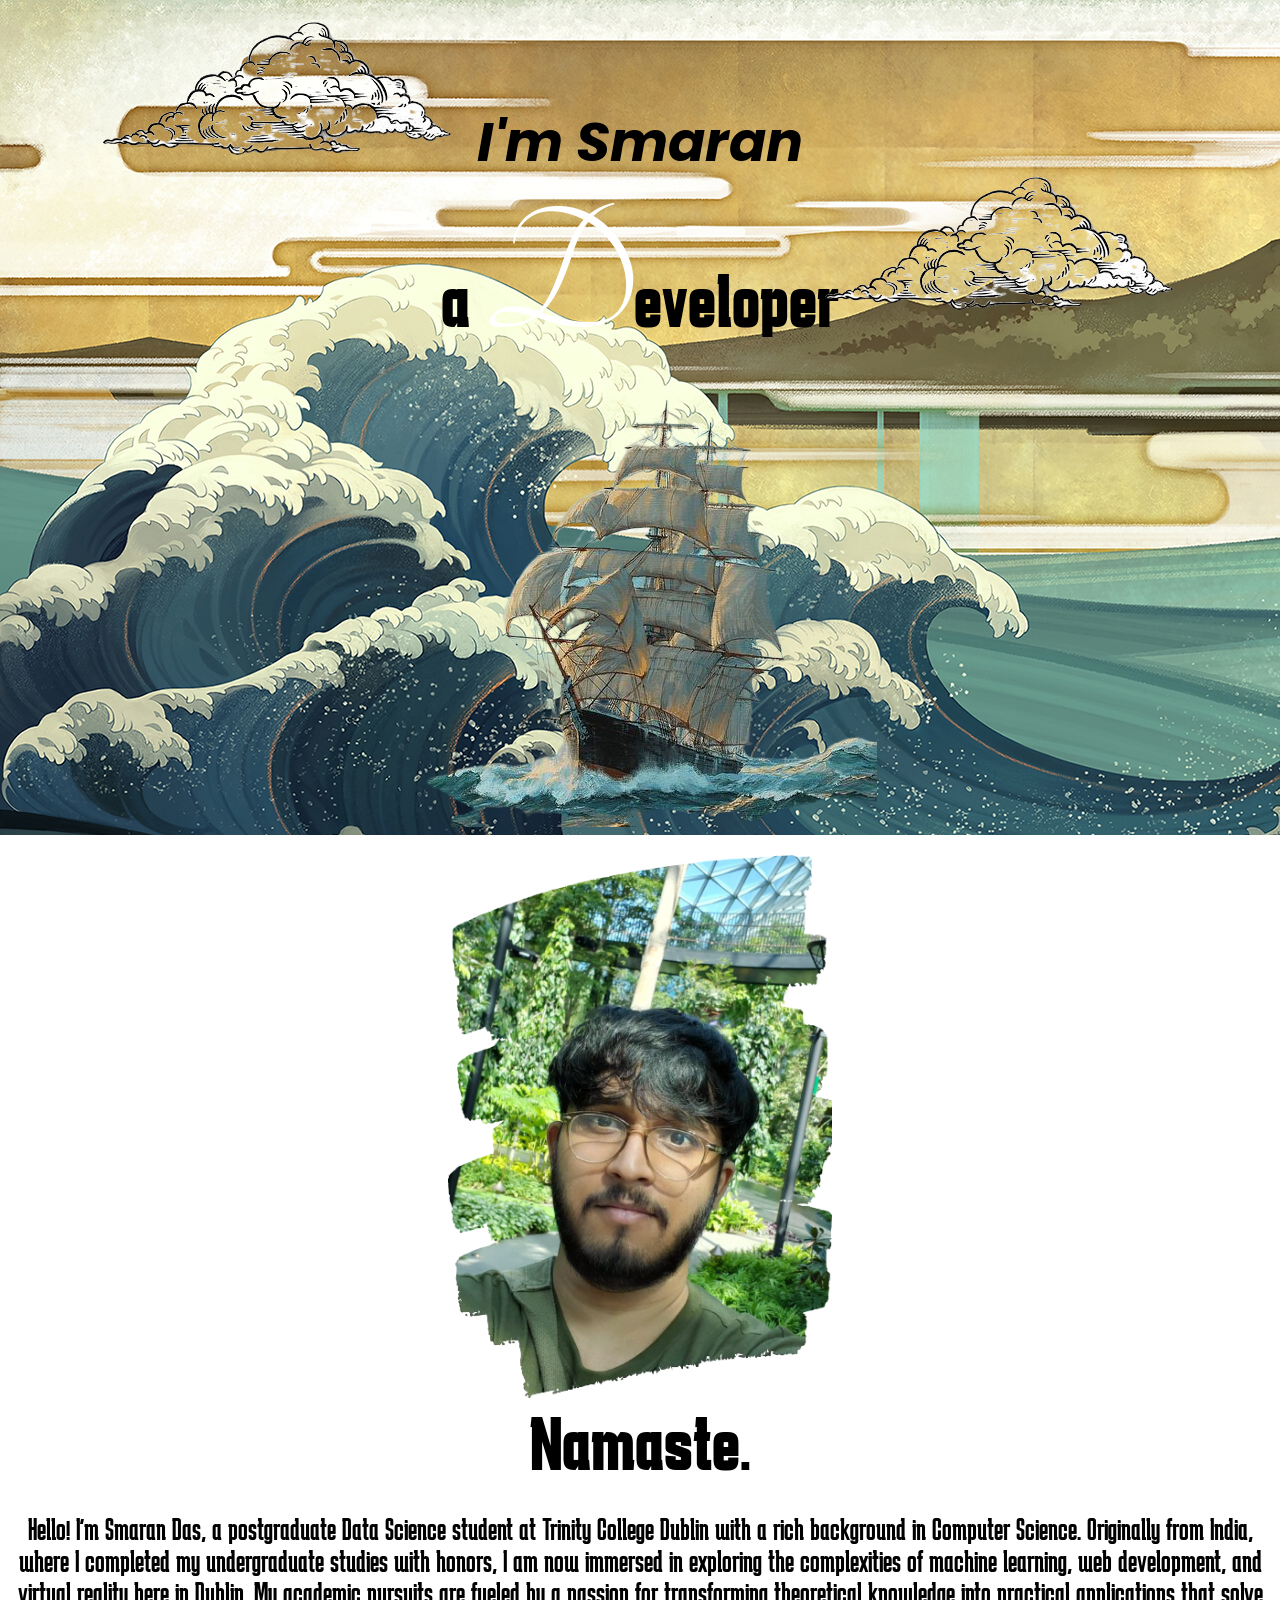
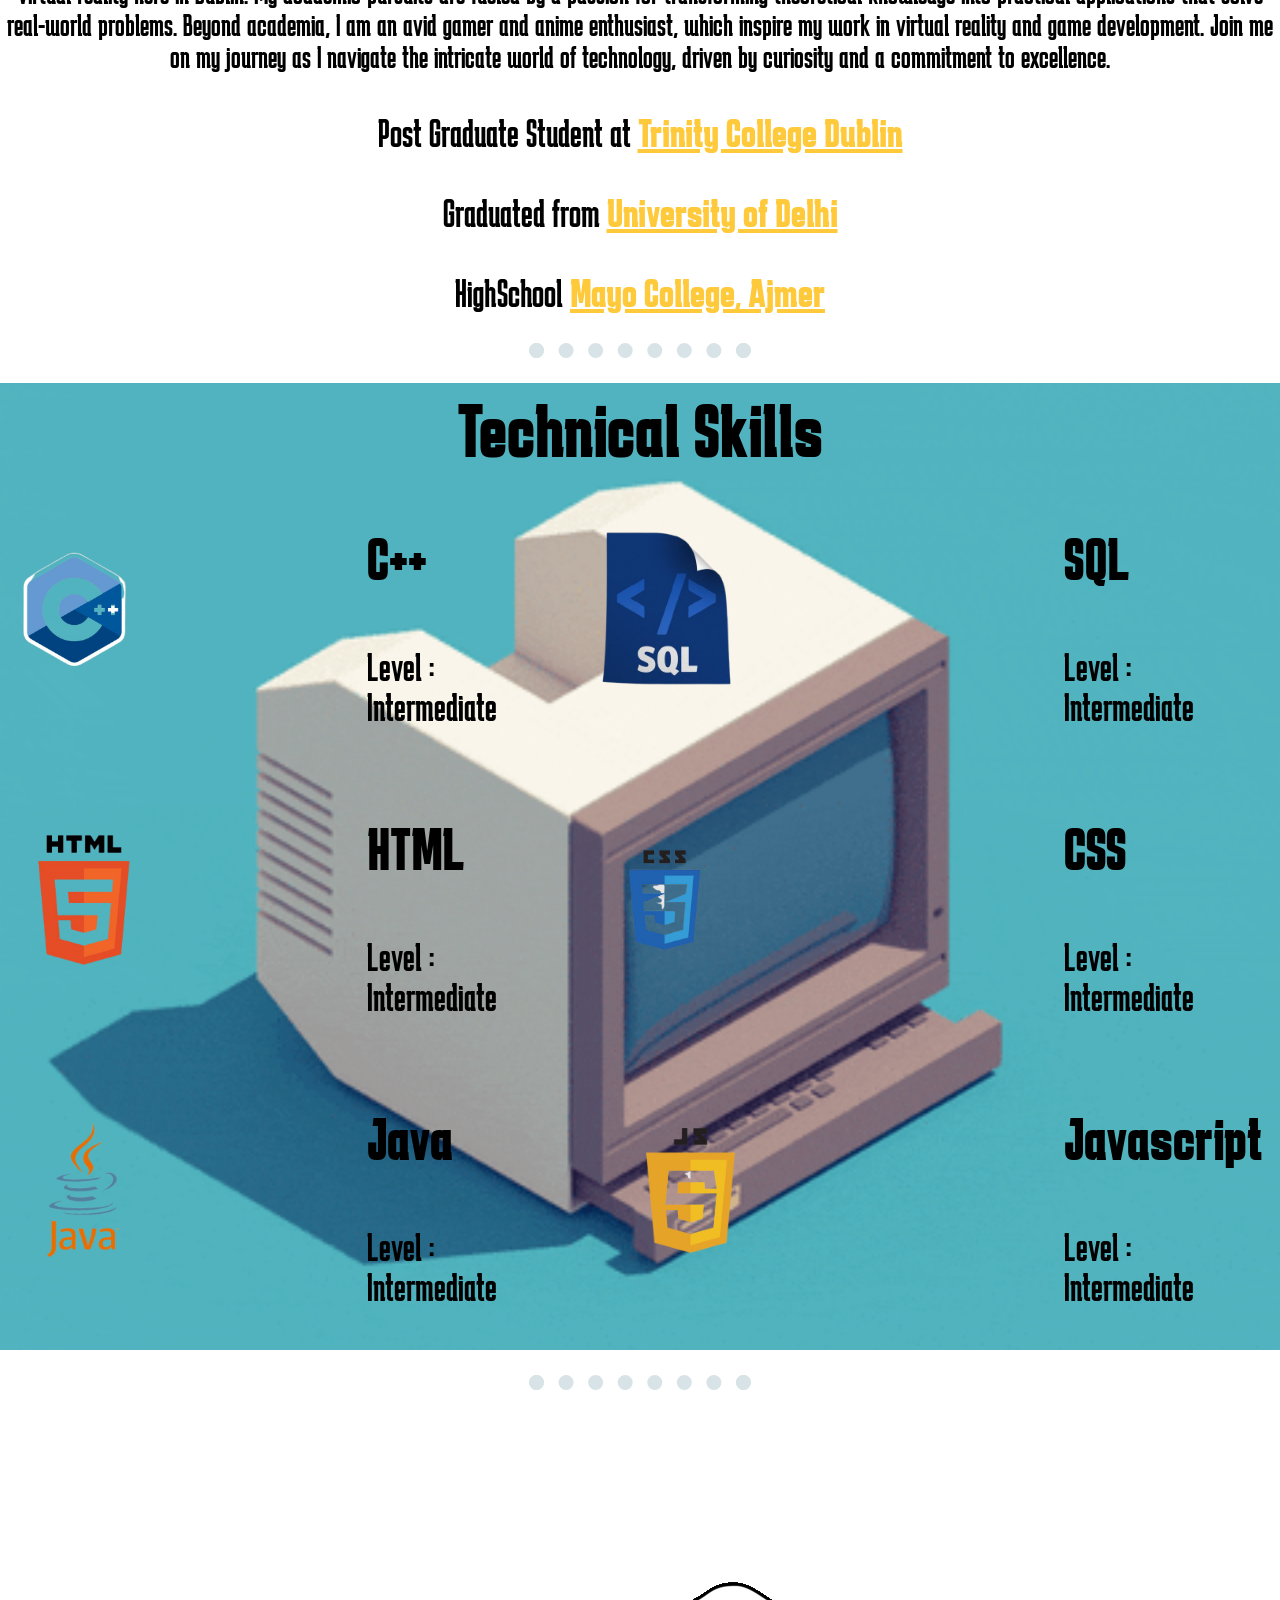
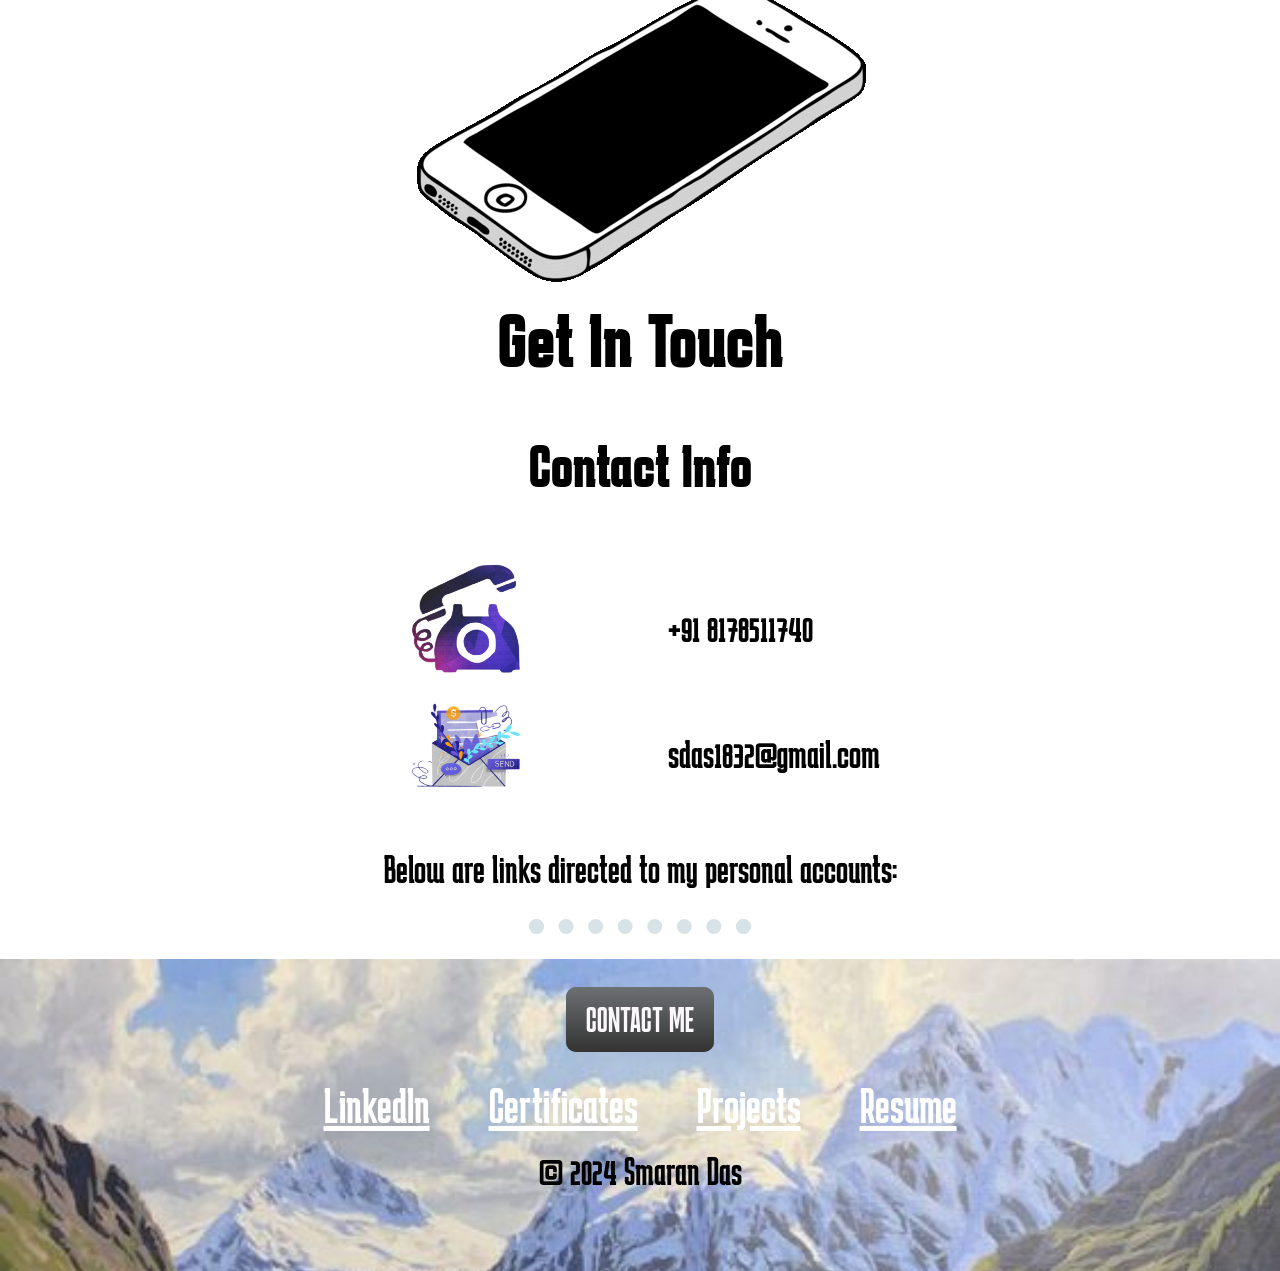
<file: index.html>
<!DOCTYPE html>
<html lang="en" dir="ltr">
  <head>
    <meta charset="utf-8">
    <link rel="preconnect" href="https://fonts.gstatic.com">
  <link href="https://fonts.googleapis.com/css2?family=Karantina:wght@300&family=Poppins&family=Tangerine:wght@700&display=swap" rel="stylesheet">
    <title>Smaran_Das</title>
    <link rel="stylesheet" type="text/css" href="CSS/Style.css">
    <link rel="icon" href="favicon.ico">
  </head>
  <body>
    <div class="top_container">
      <img class="cloud_top" src="Images/Cloud_wbg.png" alt="cloud-img">
      <h1><strong><em>I'm Smaran</em></strong></h1>
      <h2>a <span class="Imp">D</span>eveloper</h2>
      <img class="cloud_bottom" src="Images/Cloud_wbg.png" alt="cloud-img">
      <img src="Images/Ship.png" alt="ship-img">
      <!--<img src="images/wave.png" alt="wave-img">-->
    </div class="profile">
    <div class="middle-container">
      <img class="profile_image" src="Images\Final_PIC_sketch.png" alt="Smaran's Profile Picture">
      <div >
        <h2>Namaste.</h2>
        <p class="Bio">Hello! I'm Smaran Das, a postgraduate Data Science student at Trinity College Dublin with a rich background in Computer Science. Originally from India, where I completed my undergraduate studies with honors, I am now immersed in exploring the complexities of machine learning, web development, and virtual reality here in Dublin. My academic pursuits are fueled by a passion for transforming theoretical knowledge into practical applications that solve real-world problems. Beyond academia, I am an avid gamer and anime enthusiast, which inspire my work in virtual reality and game development. Join me on my journey as I navigate the intricate world of technology, driven by curiosity and a commitment to excellence.</p>
        <p>Post Graduate Student at <strong><a href="https://www.tcd.ie/">Trinity College Dublin</a></strong></p>
        <p>Graduated from <strong><a href="https://www.du.ac.in/">University of Delhi</a></strong></p>
        <p>HighSchool <strong><a href="https://www.mayocollege.com/">Mayo College, Ajmer</a></strong></p>
      </div>
      <hr>
      <div class="skills">
        <h2>Technical Skills</h2>
        <center>
          <table>
          <tr>
            <td>
               <img class="C" src="Images/C++.jpg" alt="C++-symbol">
            </td>
            <td>
               <h3>C++</h3>
               <p>Level : Intermediate</p>
            </td>
            <td>
              <img class="skills-img" src="Images/SQL.jpg" alt="Sql-symbol">
            </td>
             <td>
               <h3>SQL</h3>
              <p>Level : Intermediate</p>
             </td>
          </tr>
          <tr>
            <td>
              <img class="skills-img" src="Images/HTML.jpg" alt="HTML-symbol">
            </td>
            <td>
              <h3>HTML</h3>
             <p>Level : Intermediate</p>
            </td>
            <td>
               <img class="skills-img" src="Images/CSS.jpg" alt="CSS-symbol">
            </td>
            <td>
               <h3>CSS</h3>
               <p>Level : Intermediate</p>
            </td>
          </tr>
          <tr>
            <td>
              <img class="skills-img" src="Images/JAVA.jpg" alt="Java-symbol">
            </td>
            <td>
              <h3>Java</h3>
             <p>Level : Intermediate</p>
            </td>
            <td>
               <img class="Javascript" src="Images/Javascript.jpg" alt="Javascript-symbol">
            </td>
            <td>
               <h3>Javascript</h3>
               <p>Level : Intermediate</p>
            </td>
          </tr>
        </table>
        </center>
      </div>
      <hr>
      <div class="contact-me">
        <img src="CSS/giphy3.gif" alt="phone-gif">
        <h2>Get In Touch</h2>
        <h3>Contact Info</h3>
        <center>
        <table>
          <tr>
          <td><img class="contact" src="Images/phone.jpg" alt="phone-icon"></td>
          <td><p class="info">+91 8178511740</p></td>
          </tr>
          <tr>
          <td><img  class="contact" src="Images/email.jpg" alt="email-icon"></td>
          <td><p class="info">sdas1832@gmail.com</p></td>
          </tr>
        </table>
        </center>
        <p>Below are links directed to my personal accounts:</p>
      </div>
    </div>
    <hr>
    <div class="bottom-container">
      <a class="btn" href="mailto:name@email.com">CONTACT ME</a><br>
      <a class="footer-link" href="https://www.linkedin.com/in/SmaranDas1832">LinkedIn</a>
      <a class="footer-link" href="https://drive.google.com/drive/folders/1kVMPnRJ2NAbCLFybV8-iX_AWdozEjr4X?usp=sharing">Certificates</a>
      <a class="footer-link" href="https://drive.google.com/drive/folders/1jupZDKjzidWgy0ydHTByK-CwkxvmhW3f?usp=sharing">Projects</a>
      <a class="footer-link" href="https://drive.google.com/file/d/1B10vScQAFAOkSKYe7uhRg9bCMFnCQfx1/view?usp=sharing">Resume</a>
      <p>© 2024 Smaran Das</p>
    </div>


  </body>
</html>
</file>
<file: CSS/Style.css>
body {
  background-repeat: no-repeat;
  background-size: cover;
  font-family: "Karantina", serif;
  margin: 0;
  font-size: 50px;
  /*display: inline-block;*/
  text-align: center;
}

h1 {
  margin-top: 100px;
  font-family: "Poppins", serif;
  font-size: 55px;
  margin-bottom: 0;
}

h2 {
  margin: 0;
}
p {
  margin-bottom: 30px;
  font-size: 2.5rem;
}
hr{
  border: dotted;
  border-width: 15px;
  border-bottom: none;
  border-color: #d8e3e7;
  width: 15%;

}

a{
  color: #ffc93c;
}
a:hover{
  color: black;
}
.div{
  padding: 20px;
}
.Imp {
  /*text-decoration: underline;*/
  font-family: "Tangerine", serif;
  font-size: 2.5em;
  color: white;
  font-weight: normal;
}

.Bio{
  font-size: 2rem;
}
.cloud_top {
  position: absolute;
  left: 100px;
  top: 20px;
}

.cloud_bottom {
  position: absolute;
  right: 100px;
  top: 175px;
}

.profile {
  margin-top: 20px;
}

.profile_image {
  margin-top: 20px;
  max-width: 30%;  
    height: auto;
}

.top_container {
  /*background-color: #29bb89;*/
  /*background-image: url("wave.png");*/
  background-image: url("wave2.png");
  width: 100%;
  height: 30%;
  /*padding: 20px;*/
  display: inline-block;
  position: relative;
}

.skills{
  background-image: url("giphy2.gif");
  background-repeat: no-repeat;
  background-size: cover;
  padding: 10px;
}

.skills-img{
  width : 40%;
}

.C{
  width: 35%;
}

.Javascript{
  width: 18%;
  position: relative;
  left: 80px;
}

.contact{
  position: relative;
  width: 25%;
  left: 150px;
}
.info{
  position: relative;
  right: 150px;
}
.bottom-container {
  background-image: url("mountains.jpg");
  background-repeat: no-repeat;
  background-size: cover;
  padding: 50px;
}

.btn {
  background: #6d7073;
  background-image: -webkit-linear-gradient(top, #6d7073, #333333);
  background-image: -moz-linear-gradient(top, #6d7073, #333333);
  background-image: -ms-linear-gradient(top, #6d7073, #333333);
  background-image: -o-linear-gradient(top, #6d7073, #333333);
  background-image: linear-gradient(to bottom, #6d7073, #333333);
  -webkit-border-radius: 10;
  -moz-border-radius: 10;
  border-radius: 10px;
  color: #faf7fa;
  font-size: 35px;
  padding: 15px 20px 15px 20px;
  text-decoration: none;
  position: relative;
  bottom: 20px;
}

.btn:hover {
  background: #939699;
  background-image: -webkit-linear-gradient(top, #939699, #474447);
  background-image: -moz-linear-gradient(top, #939699, #474447);
  background-image: -ms-linear-gradient(top, #939699, #474447);
  background-image: -o-linear-gradient(top, #939699, #474447);
  background-image: linear-gradient(to bottom, #939699, #474447);
  text-decoration: none;
}
.footer-link{
  color: white;
  padding: 25px;
  position: relative;
  top: 20px;
}


/* float and clear to wrap and unrap text around an image of the same div*/
</file>
